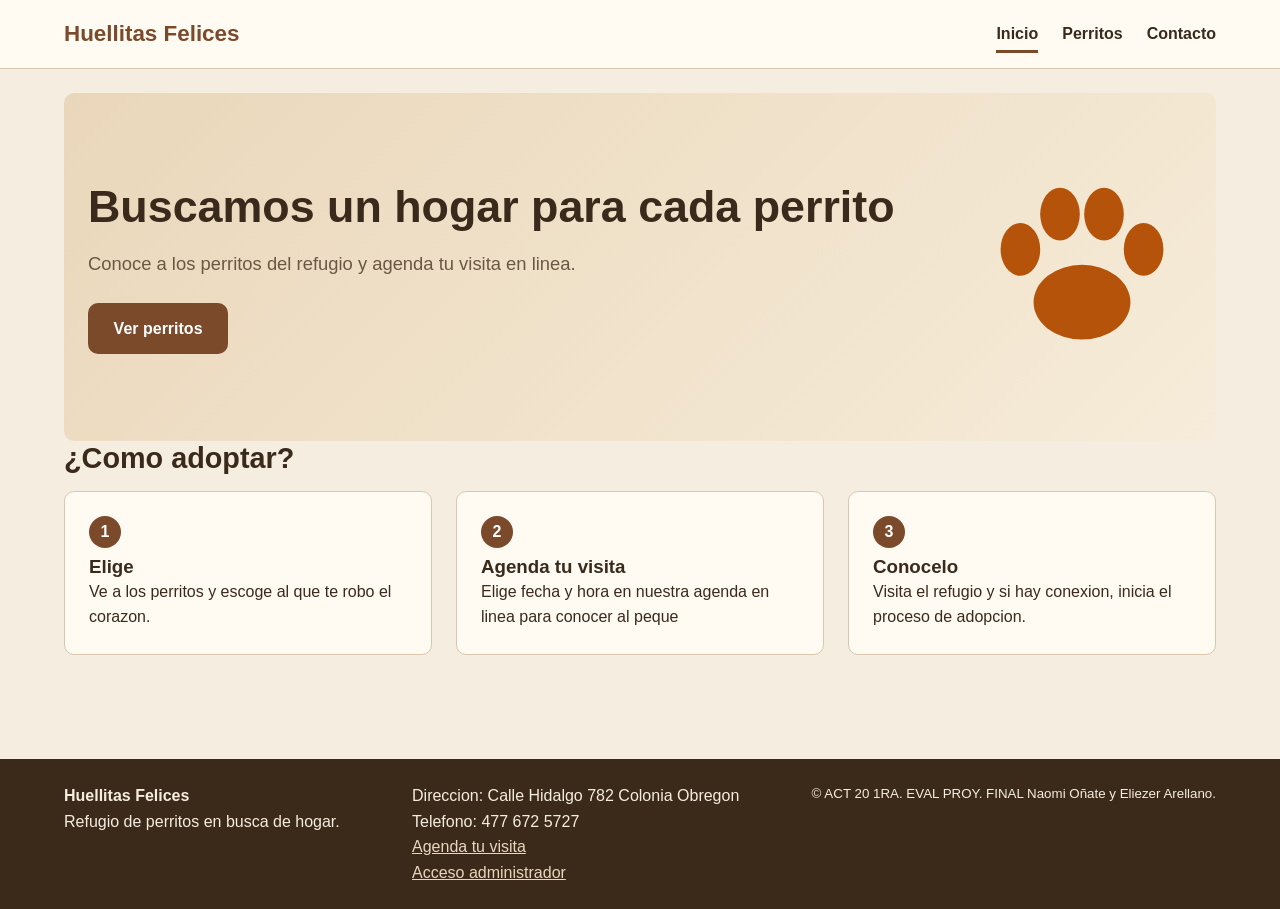
<file: index.html>
<!DOCTYPE html>
<html lang="es">
<head>
  <meta charset="UTF-8">
  <meta name="viewport" content="width=device-width, initial-scale=1.0">
  <meta name="description" content="Refugio de perritos.">
  <title>ACT 20   1RA. EVAL PROY. FINAL</title>
  <link rel="stylesheet" href="styles.css">
  <link rel="icon" href="img/huella.svg" type="image/svg+xml">
  <!-- javascript vinculado.-->
  <script src="main.js" defer></script>
</head>
<body>
  <!-- logo, boton hamburguesa, menu-->
  <header>
    <section class="barra">
      <!-- enlace a la pagina de inicio -->
      <a class="logo" href="index.html">Huellitas Felices</a>

      <!--boton hamburguesa-->
      <button class="menu-toggle" id="btn-menu" type="button"
              aria-controls="menu-principal" aria-expanded="false" aria-label="Abrir menú">
        <!-- Las 3 rayitas se dibujan con css-->
        <span class="icono-menu" aria-hidden="true"></span>
      </button>

      <!-- menu principal-->
      <nav id="menu-principal" aria-label="Menú principal">
        <ul>
          <!-- marca la pagina donde estas (el css la subraya) -->
          <li><a href="index.html" aria-current="page">Inicio</a></li>
          <li><a href="perritos.html">Perritos</a></li>
          <li><a href="contacto.html">Contacto</a></li>
        </ul>
      </nav>
    </section>
  </header>
  <!--contenido principal-->
  <main>
    <!-- banner mensaje principal, boton, logotipo-->
    <section class="banner" aria-labelledby="titulo-banner">
      <article>
        <h1 id="titulo-banner">Buscamos un hogar para cada perrito</h1>
        <p>Conoce a los perritos del refugio y agenda tu visita en linea.</p>
        <!--lleva al catalogo -->
        <a class="boton" href="perritos.html">Ver perritos</a>
      </article>
      <!--logo -->
      <img src="img/huella.svg" alt="logotipo del refugio">
    </section>

    <!--pasos para adoptar -->
    <section aria-labelledby="titulo-pasos">
      <h2 id="titulo-pasos">¿Como adoptar?</h2>
      <ol class="pasos">
        <li><h3>Elige</h3><p>Ve a los perritos y escoge al que te robo el corazon.</p></li>
        <li><h3>Agenda tu visita</h3><p>Elige fecha y hora en nuestra agenda en linea para conocer al peque</p></li>
        <li><h3>Conocelo</h3><p>Visita el refugio y si hay conexion, inicia el proceso de adopcion.</p></li>
      </ol>
    </section>
  </main>

  <!-- pie de pagina-->
  <footer>
    <section class="pie">
      <p><strong>Huellitas Felices</strong><br>Refugio de perritos en busca de hogar.</p>
      <address>
        Direccion: Calle Hidalgo 782 Colonia Obregon<br>
        Telefono: 477 672 5727<br>
        <a href="contacto.html">Agenda tu visita</a><br>
        <a href="admin.html">Acceso administrador</a>
      </address>
      <small>&copy; ACT 20   1RA. EVAL PROY. FINAL Naomi Oñate y Eliezer Arellano.</small>
    </section>
  </footer>
</body>
</html>
</file>
<file: styles.css>
/* ==========================================================================
   styles.css  ·  Huellitas Felices
   Hoja de estilos centralizada para todo el sitio.

   Contenido:
     1. Variables (colores, fuente, espacios)
     2. Reinicio y estilos base
     3. Encabezado y navegación (Flexbox)
     4. Botón hamburguesa  [ETAPA 3]
     5. Banner de inicio
     6. Botones
     7. Pasos de adopción (Grid)
     8. Catálogo de perritos (Grid)
     9. Formulario + mensajes de validación  [ETAPA 3 se agrega]
    10. Pie de página (Flexbox)
    11. Media Queries: Laptop, Tablet y Móvil
   ========================================================================== */


/* variables */
:root {
  --color-primario: #7b4a2b;      /* cafe principal (botones, logo, enlaces) */
  --color-primario-osc: #5c3720;  /* cafe oscuro (hover de botones) */
  --color-fondo: #f5ede0;         /* fondo general de la pagina */
  --color-superficie: #fffaf2;    /* fondo de tarjetas, header y formulario */
  --color-beige: #ead7bb;         /* detalles y fondos suaves */
  --color-texto: #3a2a1c;         /* color del texto principal */
  --color-suave: #6b5744;         /* texto secundario */
  --color-borde: #d8c7ae;         /* bordes */
  --color-ok: #3f6212;            /* verde: disponible / campo valido */
  --color-proceso: #9a3412;       /* naranja: en proceso */
  --color-error: #b91c1c;         /* rojo: errores de validacion */
  --color-error-fondo: #fef2f2;   /* fondo rojo muy claro para errores */
  --fuente: "Segoe UI", Arial, sans-serif; /* tipografia del sitio */
  --radio: 10px;                  /* redondeo de esquinas */
  --espacio: 1.5rem;              /* separacion estandar */
  --ancho-max: 1200px;            /* ancho maximo */
}


/* reinicio y estilos */
* { box-sizing: border-box; margin: 0; padding: 0; }

body { font-family: var(--fuente); color: var(--color-texto);
       background: var(--color-fondo); line-height: 1.6; }

/* Imagenes nunca mas anchas que su contenedor */
img { max-width: 100%; height: auto; display: block; }
ul, ol { list-style: none; }
a { color: var(--color-primario); }

/* centra el contenido*/
main { max-width: var(--ancho-max); margin: 0 auto; padding: var(--espacio); }
section { margin-bottom: 3rem; }
h1, h2, h3 { line-height: 1.2; }
h2 { font-size: 1.8rem; margin-bottom: 1rem; }
[hidden] { display: none !important; }


/*encabezado y navegacion*/
header { background: var(--color-superficie);
         border-bottom: 1px solid var(--color-borde); }

/* logo a la izquierda, menu a la derecha, centrados en vertical */
.barra { max-width: var(--ancho-max); margin: 0 auto; padding: 1rem var(--espacio);
         display: flex; justify-content: space-between; align-items: center;
         flex-wrap: wrap; gap: 1rem; }
.logo { font-size: 1.4rem; font-weight: 700; color: var(--color-primario);
        text-decoration: none; }

/* Lista del menu en fila */
nav ul { display: flex; gap: 1.5rem; flex-wrap: wrap; }
nav a { text-decoration: none; color: var(--color-texto); font-weight: 600;
        padding: .5rem 0; border-bottom: 3px solid transparent; }
nav a:hover, nav a[aria-current="page"] { border-bottom-color: var(--color-primario); }


/*boton hamburguesa*/
.menu-toggle { display: none;                 /* oculto por defecto */
               align-items: center; justify-content: center;
               width: 44px; height: 44px;     /* 44px = tamaño minimo */
               background: var(--color-superficie);
               border: 1px solid var(--color-borde); border-radius: var(--radio);
               cursor: pointer; }
.menu-toggle:focus-visible { outline: 3px solid #c9a678; outline-offset: 2px; }

/* las 3 rayitas */
.icono-menu,
.icono-menu::before,
.icono-menu::after { display: block; width: 22px; height: 3px;
                     background: var(--color-primario); border-radius: 2px;
                     transition: transform .25s ease, background .25s ease, top .25s ease; }
.icono-menu { position: relative; }
.icono-menu::before,
.icono-menu::after { content: ""; position: absolute; left: 0; }
.icono-menu::before { top: -7px; }  /* rayita superior */
.icono-menu::after  { top: 7px; }   /* rayita inferior */

/* Cuando el menu esta abierto la hamburguesa se transforma en una X: la del centro desaparece y las otras giran */
.menu-toggle[aria-expanded="true"] .icono-menu { background: transparent; }
.menu-toggle[aria-expanded="true"] .icono-menu::before { top: 0; transform: rotate(45deg); }
.menu-toggle[aria-expanded="true"] .icono-menu::after  { top: 0; transform: rotate(-45deg); }


/* banner de inicio*/
/*texto a la izquierda, imagen a la derecha, con degradado de fondo */
.banner { background: linear-gradient(135deg, var(--color-beige), #f6ecd9);
          border-radius: var(--radio); padding: 4rem var(--espacio);
          display: flex; align-items: center; justify-content: space-between;
          gap: 2rem; }
.banner h1 { font-size: 2.8rem; margin-bottom: 1rem; }
.banner p { font-size: 1.15rem; color: var(--color-suave); margin-bottom: 1.5rem; }
.banner img { width: 220px; flex-shrink: 0; }


/* botones*/
.boton { display: inline-block; background: var(--color-primario); color: #fff;
         padding: .8rem 1.6rem; border-radius: var(--radio); border: 0;
         font-size: 1rem; font-weight: 600; text-decoration: none; cursor: pointer; }
.boton:hover { background: var(--color-primario-osc); }


/* pasos para adoptar*/
.pasos { counter-reset: paso; display: grid;
         grid-template-columns: repeat(3, minmax(0, 1fr)); gap: var(--espacio); }
.pasos li { background: var(--color-superficie); border: 1px solid var(--color-borde);
            border-radius: var(--radio); padding: var(--espacio); }
/* Círculo con el numero del paso*/
.pasos li::before { counter-increment: paso; content: counter(paso);
            display: inline-block; width: 2rem; height: 2rem; line-height: 2rem;
            text-align: center; border-radius: 50%; background: var(--color-primario);
            color: #fff; font-weight: 700; margin-bottom: .5rem; }


/* catalogo de perritos*/
.catalogo { display: grid;
            grid-template-columns: repeat(4, minmax(0, 1fr));
            gap: var(--espacio); }

/* para que el boton siempre quede al fondo */
.tarjeta { background: var(--color-superficie); border: 1px solid var(--color-borde);
           border-radius: var(--radio); overflow: hidden; display: flex;
           flex-direction: column; }
.tarjeta figure { background: var(--color-beige); aspect-ratio: 4 / 3;
                  overflow: hidden; }
.tarjeta figure img { width: 100%; height: 100%; object-fit: cover;
                      object-position: center; }
.tarjeta figure img[src$=".svg"] { object-fit: contain; padding: 2rem; }
.tarjeta .cuerpo { padding: 1rem; display: flex; flex-direction: column;
                   gap: .5rem; flex: 1; }

/* Datos del perrito */
.tarjeta dl { display: grid; grid-template-columns: auto 1fr; gap: .2rem .6rem;
              font-size: .9rem; color: var(--color-suave); }
.tarjeta dt { font-weight: 600; }

/* estatus con color segun la clase */
.estatus { font-weight: 700; font-size: .9rem; }
.estatus.disponible { color: var(--color-ok); }
.estatus.proceso { color: var(--color-proceso); }

/* empuja el boton hasta abajo de la tarjeta */
.tarjeta .boton { margin-top: auto; text-align: center; }


/* formulario de contacto y vaidacion*/
form { background: var(--color-superficie); border: 1px solid var(--color-borde);
       border-radius: var(--radio); padding: var(--espacio); max-width: 700px;
       display: grid; gap: .8rem; }
label { display: grid; gap: .3rem; font-weight: 600; }
input, select, textarea { font: inherit; padding: .7rem; width: 100%;
       border: 1px solid #8a6f55; border-radius: 8px; background: #fff; }
input:focus, select:focus, textarea:focus { outline: 3px solid #c9a678; }
/*borde rojo si el campo escrito no es valido */
input:invalid:not(:placeholder-shown), textarea:invalid:not(:placeholder-shown) {
       border-color: var(--color-error); }
fieldset { border: 0; display: grid; gap: .6rem; }
.check { display: flex; gap: .6rem; align-items: flex-start; font-weight: 400; }
.check input { width: auto; margin-top: .35rem; }

/* estados de validacion */
/*borde rojo grueso y fondo rosado suave */
input.invalido, select.invalido, textarea.invalido {
       border: 2px solid var(--color-error); background: var(--color-error-fondo); }
/* Campo correcto: borde verde */
input.valido, select.valido, textarea.valido {
       border: 2px solid var(--color-ok); }

/* mensaje de error debajo de cada campo*/
.error { display: block; min-height: 1.3em; line-height: 1.3;
         color: var(--color-error); font-weight: 600; font-size: .88rem; }
/* advertencia delante del texto*/
.error:not(:empty)::before { content: "⚠ "; }

/* Caja roja con el resumen de errores al enviar */
.alerta { background: var(--color-error-fondo); border: 1px solid var(--color-error);
          color: #7f1d1d; padding: .8rem 1rem; border-radius: var(--radio); font-weight: 600; }

/* Caja verde de confirmacion cuando el envio es válido */
.exito { background: #ecfccb; border: 1px solid var(--color-ok); color: #365314;
         padding: 1rem; border-radius: var(--radio); font-weight: 600;
         max-width: 700px; margin-bottom: 1.2rem; }


/* pie de pagina*/
footer { background: #3b2a1a; color: #f5ede0; margin-top: 2rem; }
.pie { max-width: var(--ancho-max); margin: 0 auto; padding: var(--espacio);
       display: flex; justify-content: space-between; gap: 1.5rem; flex-wrap: wrap; }
footer a { color: #ead7bb; }
address { font-style: normal; } /* quita la cursiva por defecto de <address> */


/*media queries Laptop mas de 1023px,tablet 768px a 1023px, telefono menos de 768px */

/* tablet*/
@media (max-width: 1023px) {
  .catalogo { grid-template-columns: repeat(2, minmax(0, 1fr)); }
  .banner h1 { font-size: 2.3rem; }
  .banner img { width: 160px; }
}

/* telefono*/
@media (max-width: 767px) {
  .catalogo, .pasos { grid-template-columns: 1fr; }

  /* logo a la izquierda y hamburguesa a la derecha en la misma fila */
  .barra { flex-direction: row; flex-wrap: wrap;
           justify-content: space-between; align-items: center; }
  .menu-toggle { display: flex; } 
  nav { width: 100%; }
  nav ul { flex-direction: column; gap: .2rem; }

  /*el menu empieza oculto y solo se ve cuando main.js le agrega la clase "abierto". Sin JS (.js no existe) el menú siempre se ve. */
  .js nav { display: none; }
  .js nav.abierto { display: block; }
  /* En el menu movil cada enlace ocupa todo el ancho y es facil de tocar */
  nav a { display: block; padding: .7rem 0; }

  .banner { flex-direction: column-reverse; text-align: center; padding: 2rem 1rem; }
  .banner h1 { font-size: 1.9rem; }
  .pie { flex-direction: column; }
  main { padding: 1rem; }
}

/* Ajustes de espaciado */
.tarjeta .cuerpo, .barra, .pie, .banner { margin-bottom: 0; }
#titulo-cat + p { margin-bottom: 1.5rem; }


/* agenda en linea, catalogo con base de datos y administrador */

/* "adoptado" (gris) y leyenda en la tarjeta */
.estatus.adoptado { color: var(--color-suave); }
.nota-adoptado { margin-top: auto; text-align: center; font-weight: 600; color: var(--color-suave); }

/* Opciones de horario ocupadas (deshabilitadas) */
select option:disabled { color: #9b8a78; }
select:disabled { background: #f0e8da; cursor: not-allowed; }

/* Boton secundario */
.boton-claro { background: var(--color-beige); color: var(--color-texto); border: 1px solid var(--color-borde); }
.boton-claro:hover { background: #e0c9a5; }

/* Panel de administrador*/
.admin section { margin-bottom: 1rem; }
.admin-sesion { display: flex; justify-content: space-between; align-items: center;
                gap: 1rem; flex-wrap: wrap; }
#aviso-admin { margin-bottom: 1rem; max-width: 700px; }

/* Pestañas */
.tabs { display: flex; gap: .5rem; flex-wrap: wrap; border-bottom: 2px solid var(--color-borde); }
.tab { font: inherit; font-weight: 600; padding: .7rem 1.1rem; cursor: pointer;
       background: transparent; color: var(--color-texto);
       border: 0; border-bottom: 3px solid transparent; margin-bottom: -2px; }
.tab[aria-selected="true"] { color: var(--color-primario); border-bottom-color: var(--color-primario); }
.tab:hover { background: var(--color-beige); }
.tab:focus-visible { outline: 3px solid #c9a678; }
.tab-panel { padding-top: 1rem; }
.filtros { max-width: none; display: flex; flex-wrap: wrap; gap: 1rem; align-items: end;
           padding: 1rem; margin-bottom: 1rem; }
.filtros label { min-width: 180px; }

/* no desbordan la pagina en telefono */
.tabla-scroll { overflow-x: auto; background: var(--color-superficie);
                border: 1px solid var(--color-borde); border-radius: var(--radio); }
.admin table { width: 100%; min-width: 760px; border-collapse: collapse; font-size: .92rem; }
.admin th, .admin td { text-align: left; padding: .6rem .7rem; vertical-align: middle;
                       border-bottom: 1px solid var(--color-borde); }
.admin th { background: var(--color-beige); white-space: nowrap; }
.admin tbody tr:last-child td { border-bottom: 0; }
.vacio { color: var(--color-suave); padding: 1rem 0; }
.miniatura { width: 56px; height: 42px; object-fit: cover; border-radius: 6px; }

/* Botones de accion dentro de las tablas */
.acciones { display: flex; flex-wrap: wrap; gap: .35rem; margin: 0; }
.boton-mini { font: inherit; font-size: .82rem; font-weight: 600; padding: .35rem .6rem; cursor: pointer;
              border-radius: 6px; border: 1px solid var(--color-primario);
              background: var(--color-superficie); color: var(--color-primario); }
.boton-mini:hover { background: var(--color-beige); }
.boton-mini.ok { background: var(--color-ok); border-color: var(--color-ok); color: #fff; }
.boton-mini.peligro { border-color: var(--color-error); color: var(--color-error); }
.boton-mini.peligro:hover { background: var(--color-error-fondo); }
.enlace { font: inherit; background: none; border: 0; padding: 0; cursor: pointer;
          color: var(--color-primario); text-decoration: underline; text-align: left; }

/* Etiquetas de estado */
.chip { display: inline-block; padding: .15rem .6rem; border-radius: 999px; font-size: .8rem;
        font-weight: 700; white-space: nowrap; background: var(--color-beige); color: var(--color-texto); }
.chip-programada, .chip-solicitada { background: #ffedd5; color: var(--color-proceso); }
.chip-realizada { background: #e0f2fe; color: #075985; }
.chip-adopcion_concretada, .chip-completada, .chip-adoptante { background: #ecfccb; color: #365314; }
.chip-cancelada { background: #f3f4f6; color: #4b5563; }

/* Registro de perrito y detalle de historial */
.registro { max-width: 700px; margin-bottom: 1rem; }
.registro summary { cursor: pointer; font-weight: 700; padding: .6rem 0; color: var(--color-primario); }
.detalle { background: var(--color-superficie); border: 2px solid var(--color-primario);
           border-radius: var(--radio); padding: var(--espacio); margin-top: 1.5rem; }
.detalle h4 { margin: 1.2rem 0 .5rem; }

@media (max-width: 767px) {
  .filtros label { min-width: 100%; }
}
</file>
